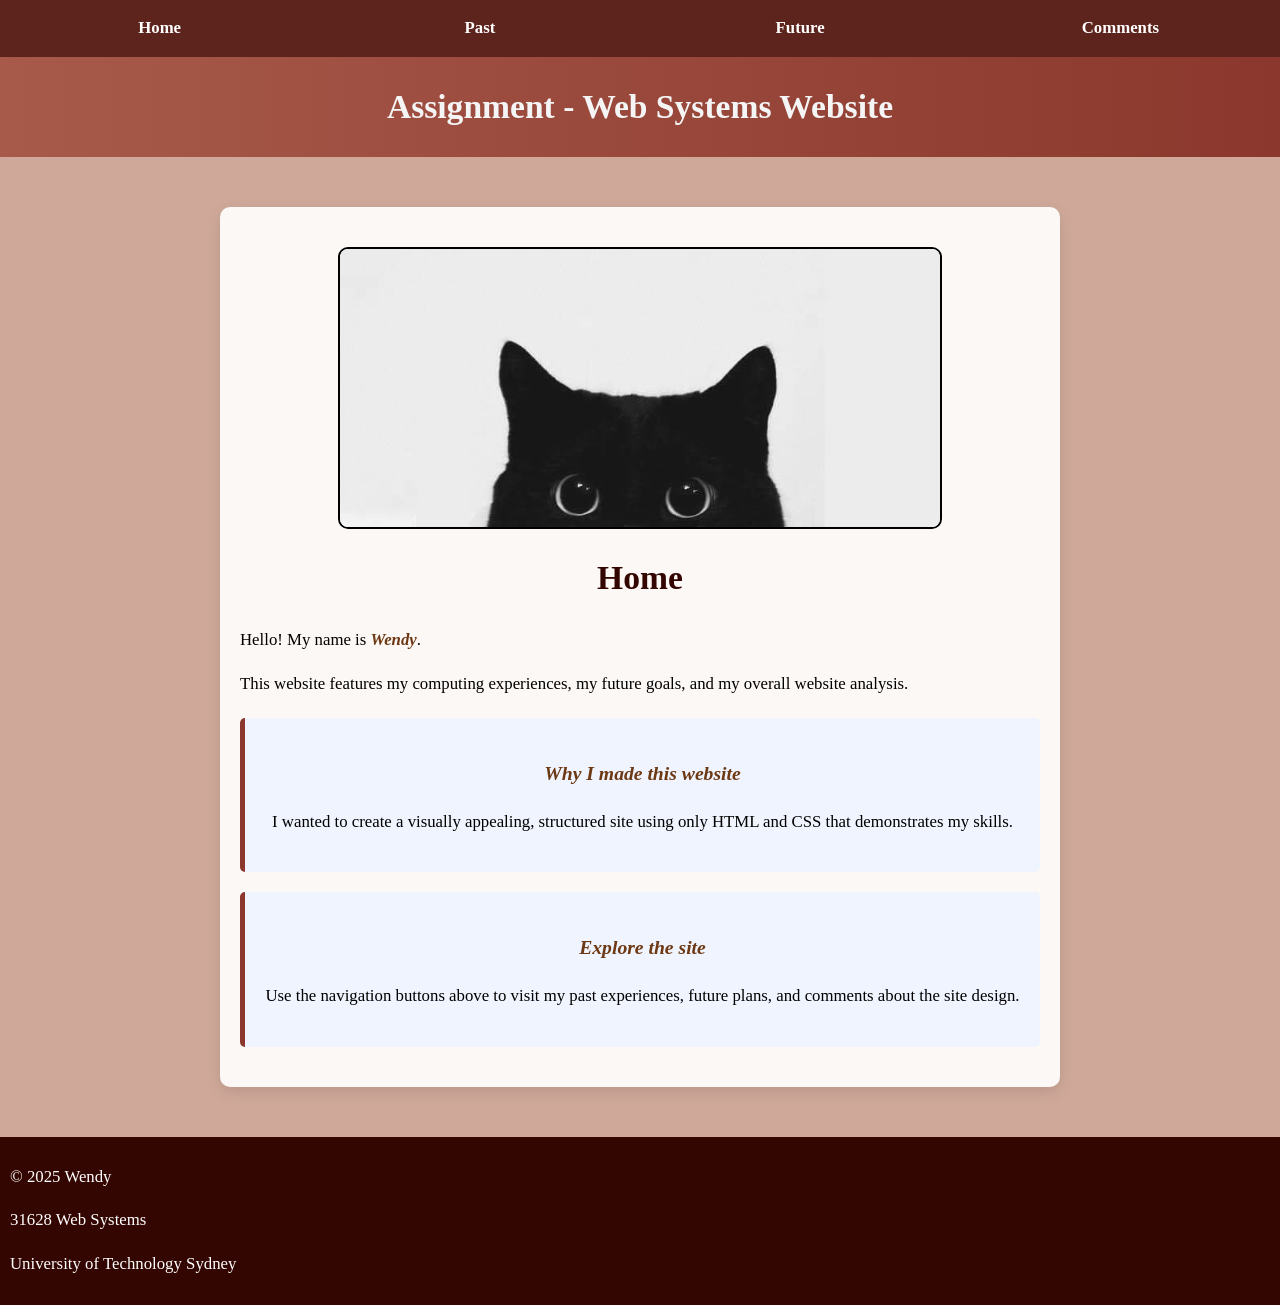
<file: index.html>
<!DOCTYPE html> 
<html lang="en"> 
  <head> 
    <meta charset ="UTF-8">
    <title>Home - Wendy's Website </title>
    <link rel = "stylesheet" href="websystems.css">
  </head>
  <body>
    
    
    <nav>
      <a href="index.html">Home</a>
      <a href="past.html">Past</a> 
      <a href="future.html">Future</a>
      <a href="comments.html">Comments</a>
    </nav> 

    <div class = "header">
      Assignment - Web Systems Website
    </div>

    <main>

      <div class="main-homepage">
        <figure>
          <img src="wendy1.jpg" alt="A profile photo of me" class="img">
      </figure>

          <h1>Home</h1>
          <p>Hello! My name is <span class="my-span">Wendy</span>.</p>
            <p>This website features my computing experiences, my future goals, and my overall website analysis.</p>
          
          <div class="flashcard">
              <h3>Why I made this website</h3>
              <p>I wanted to create a visually appealing, structured site using only HTML and CSS that demonstrates my skills.</p>
          </div>
          
          <div class="flashcard">
              <h3>Explore the site</h3>
              <p>Use the navigation buttons above to visit my past experiences, future plans, and comments about the site design.</p>
          </div>
      </div>
    </main>

    <footer>
      <p> &copy; 2025 Wendy</p>
      <p> 31628 Web Systems
      </p>
      <p> University of Technology Sydney</p>
  </footer>
  </body>
</html>
</file>
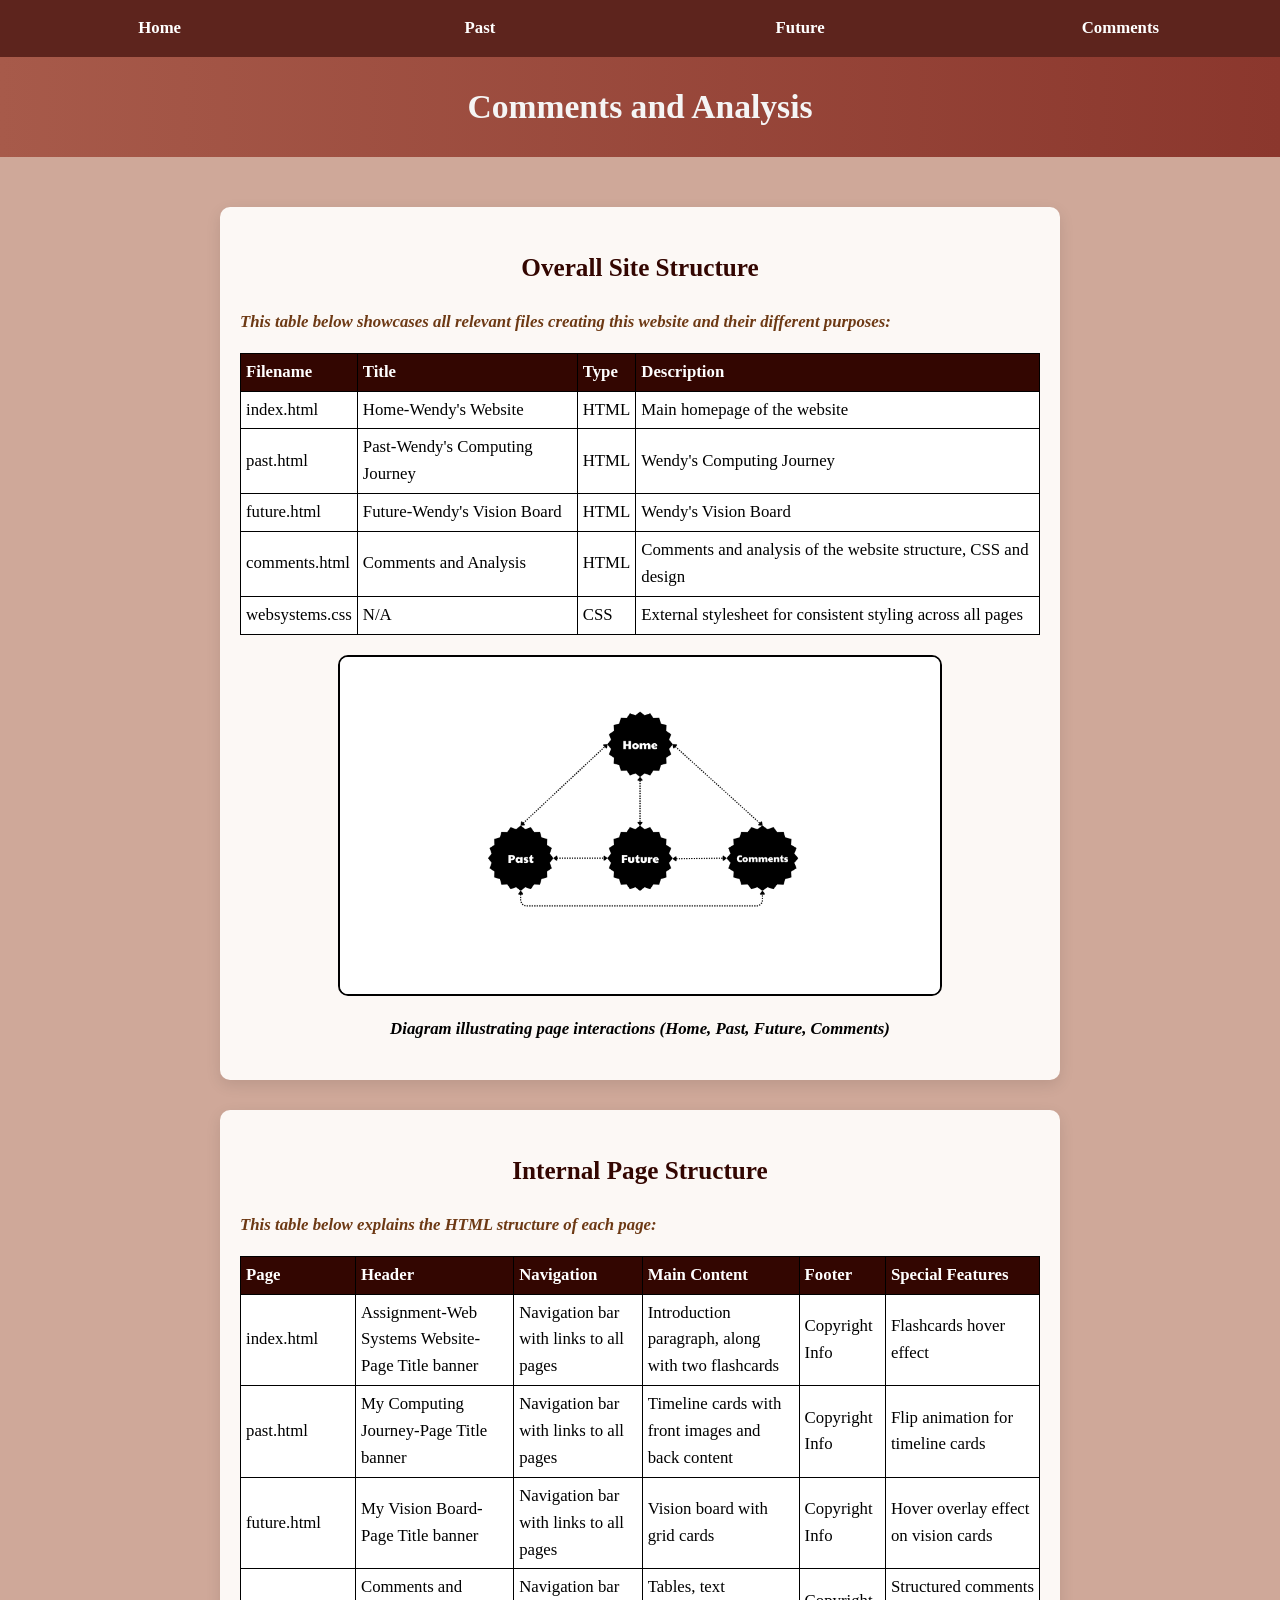
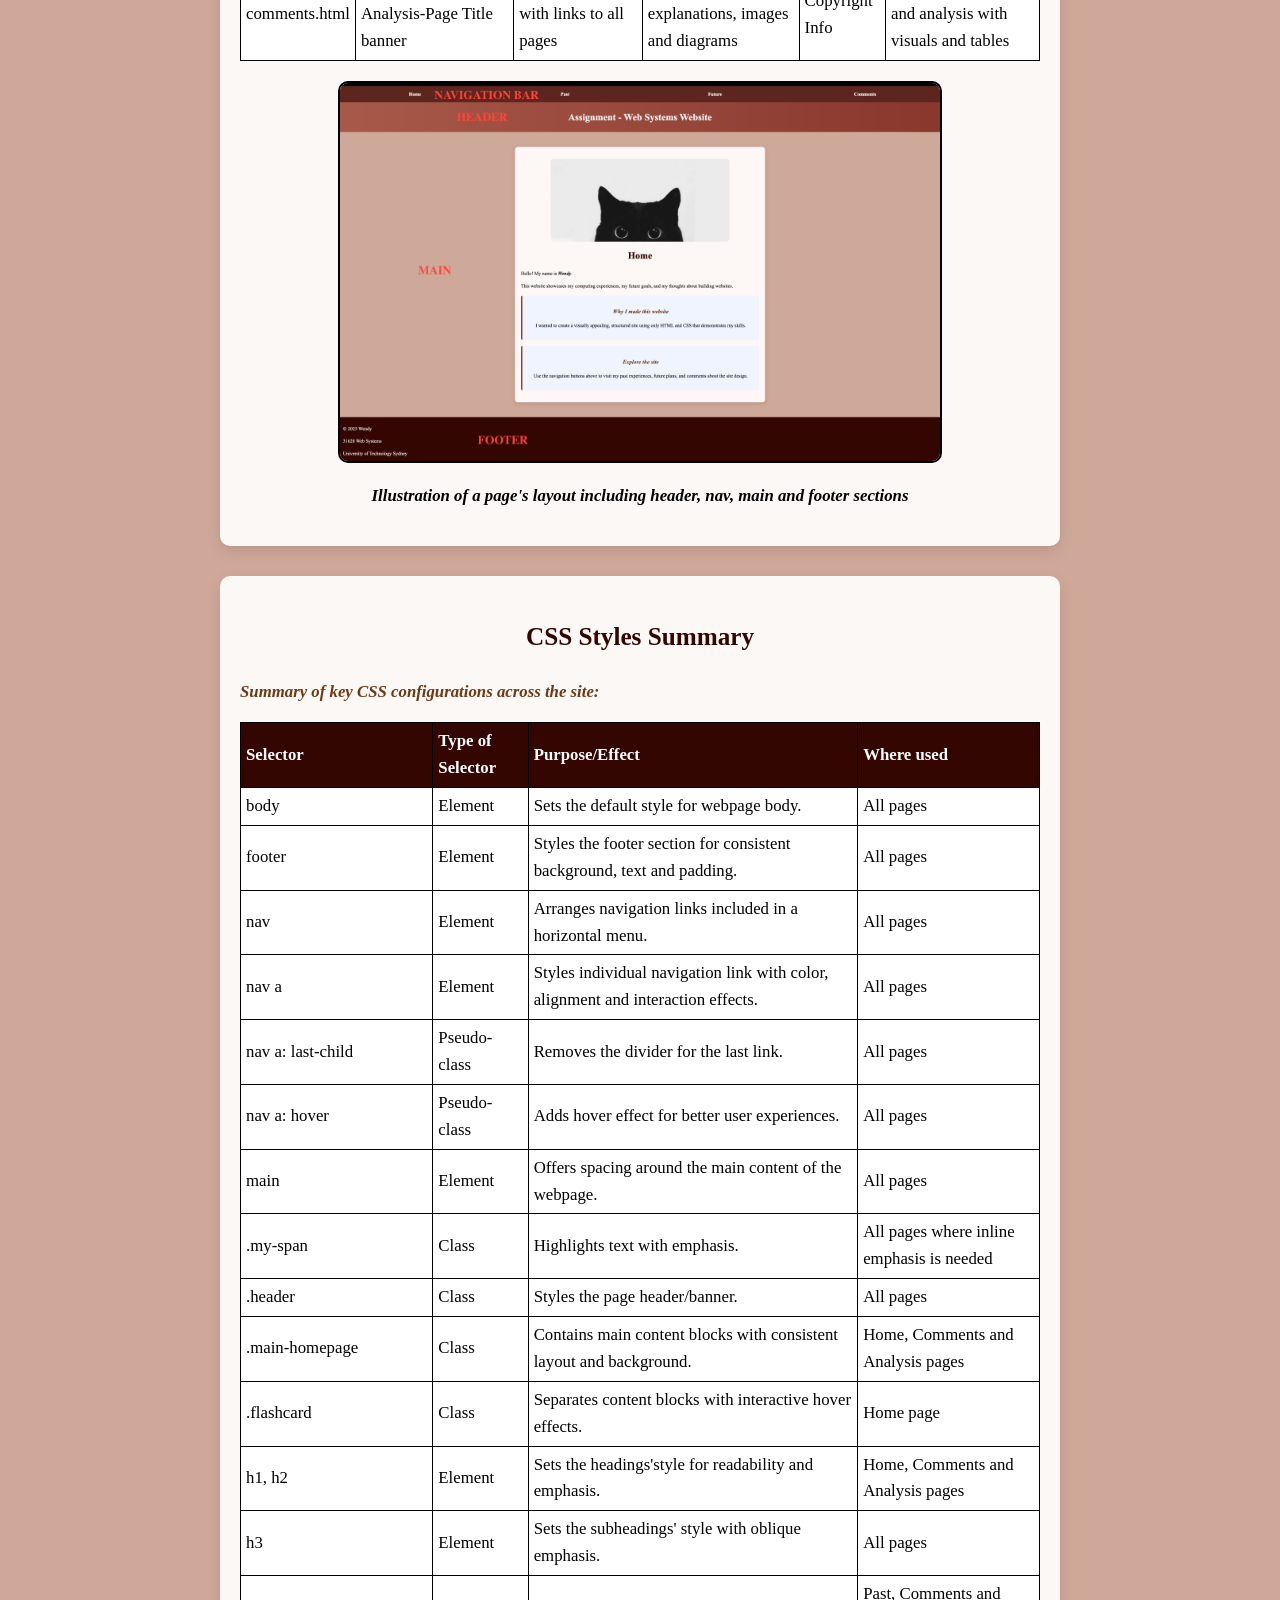
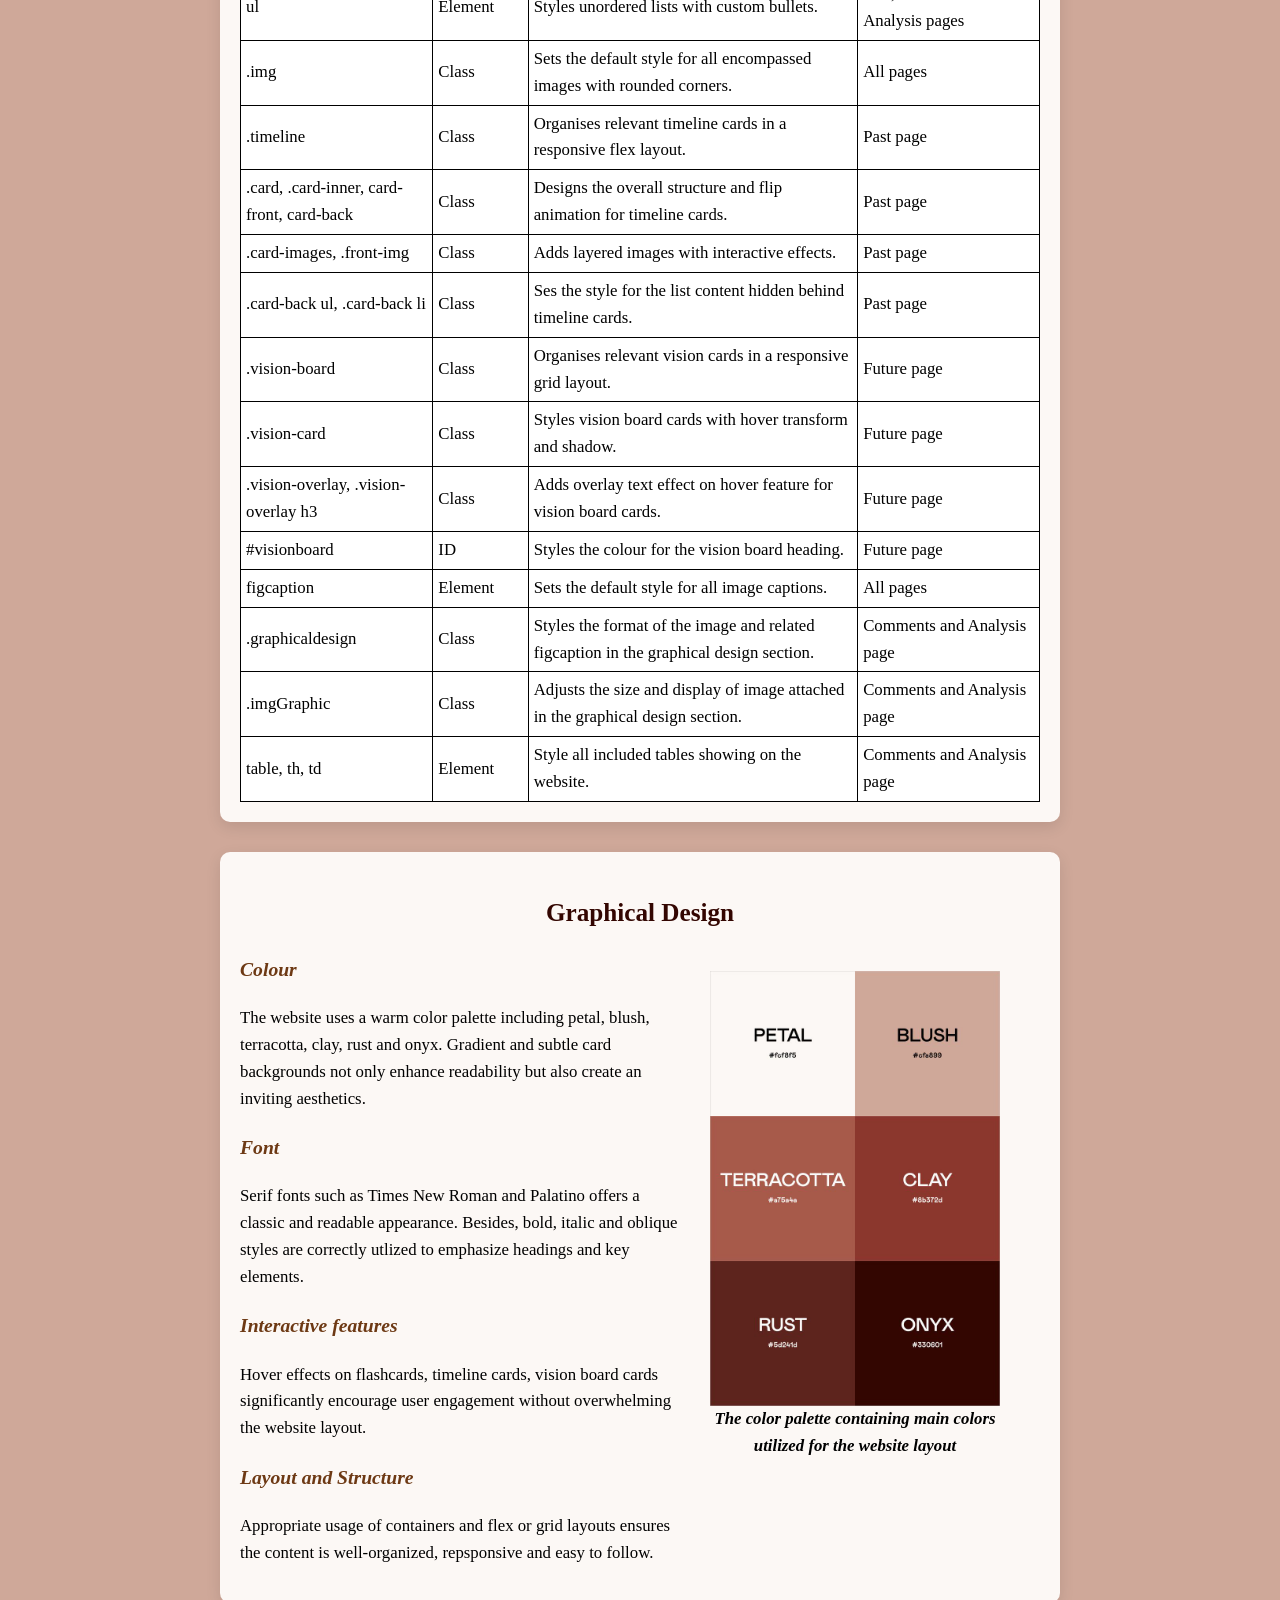
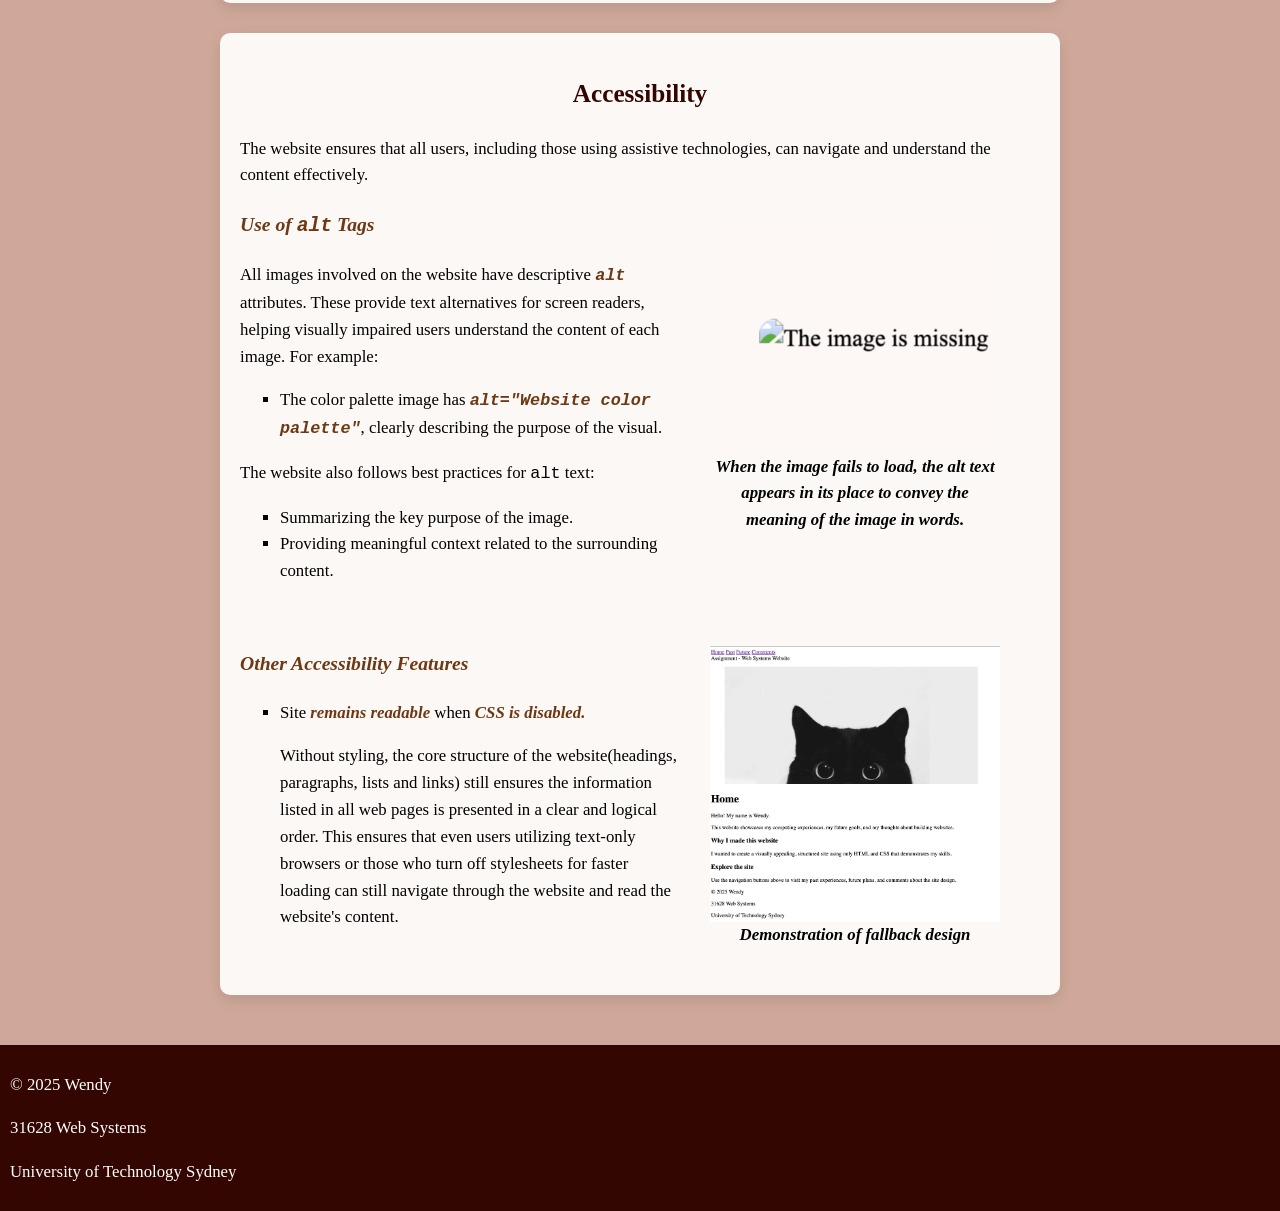
<file: comments.html>
<!DOCTYPE html> 
<html lang="en"> 
<head> 
    <meta charset ="UTF-8">
    <title>Comments and Analysis</title>
    <link rel = "stylesheet" href="websystems.css"> 
</head>
<body>
    
    
<nav>
    <a href="index.html">Home</a>
    <a href="past.html">Past</a> 
    <a href="future.html">Future</a>
    <a href="comments.html">Comments</a>
</nav> 

    <div class = "header">
    Comments and Analysis 
    </div>

    <main>

    <div class="main-homepage">
        <h2>Overall Site Structure </h2>
        <p><span class="my-span">This table below showcases all relevant files creating this website and their different purposes:</span></p>
        <table> 
            <thead>
                <tr>
                    <th>Filename</th>
                    <th>Title</th>
                    <th>Type</th>
                    <th>Description</th>
                </tr>
            </thead>
            <tbody>
                <tr> 
                    <td>index.html</td>
                    <td>Home-Wendy's Website</td>
                    <td>HTML</td>
                    <td>Main homepage of the website </td>
                </tr>
                <tr> 
                    <td>past.html</td>
                    <td>Past-Wendy's Computing Journey</td>
                    <td>HTML</td>
                    <td>Wendy's Computing Journey</td>
                </tr>
                <tr>
                    <td>future.html</td>
                    <td>Future-Wendy's Vision Board</td>
                    <td>HTML</td>
                    <td>Wendy's Vision Board</td>
                </tr>
                <tr>
                    <td>comments.html</td>
                    <td>Comments and Analysis</td>
                    <td>HTML</td>
                    <td>Comments and analysis of the website structure, CSS and design</td>
                </tr>
                <tr> 
                    <td>websystems.css</td>
                    <td>N/A</td>
                    <td>CSS</td>
                    <td>External stylesheet for consistent styling across all pages</td>
                </tr>
            </tbody>
        </table>
        <figure>
            <img src="pageinteraction.jpg" alt="Website Page Interaction" class="img">
            <figcaption>Diagram illustrating page interactions (Home, Past, Future, Comments)</figcaption>
        </figure>
    </div>

    <div class="main-homepage">
        <h2>Internal Page Structure </h2>
        <p><span class="my-span">This table below explains the HTML structure of each page:</span></p>
        <table> 
            <thead>
                <tr>
                    <th>Page</th>
                    <th>Header</th>
                    <th>Navigation</th>
                    <th>Main Content</th>
                    <th>Footer</th>
                    <th>Special Features</th>
                </tr>
            </thead>
            <tbody>
                <tr> 
                    <td>index.html</td>
                    <td>Assignment-Web Systems Website-Page Title banner</td>
                    <td>Navigation bar with links to all pages</td>
                    <td>Introduction paragraph, along with two flashcards </td>
                    <td>Copyright Info</td>
                    <td>Flashcards hover effect</td>
                </tr>
                <tr> 
                    <td>past.html</td>
                    <td>My Computing Journey-Page Title banner</td>
                    <td>Navigation bar with links to all pages</td>
                    <td>Timeline cards with front images and back content</td>
                    <td>Copyright Info</td>
                    <td>Flip animation for timeline cards</td>
                </tr>
                <tr>
                    <td>future.html</td>
                    <td>My Vision Board-Page Title banner</td>
                    <td>Navigation bar with links to all pages</td>
                    <td>Vision board with grid cards</td>
                    <td>Copyright Info</td>
                    <td>Hover overlay effect on vision cards</td>
                </tr>
                <tr>
                    <td>comments.html</td>
                    <td>Comments and Analysis-Page Title banner</td>
                    <td>Navigation bar with links to all pages</td>
                    <td>Tables, text explanations, images and diagrams</td>
                    <td>Copyright Info</td>
                    <td>Structured comments and analysis with visuals and tables</td>
                </tr>
            </tbody>
        </table>
        <figure>
            <img src="sitestructure.jpg" alt="Internal Page Structure" class="img">
            <figcaption>Illustration of a page's layout including header, nav, main and footer sections</figcaption>
        </figure>
    </div>

    <div class="main-homepage">
        <h2>CSS Styles Summary</h2>
        <p><span class="my-span">Summary of key CSS configurations across the site:</span></p>
        <table> 
            <thead>
                <tr>
                    <th>Selector</th>
                    <th>Type of Selector</th>
                    <th>Purpose/Effect</th>
                    <th>Where used</th>
                </tr>
            </thead>
            <tbody>
                <tr> 
                    <td>body</td>
                    <td>Element</td>
                    <td>Sets the default style for webpage body.</td>
                    <td>All pages  </td>
                </tr>
                <tr> 
                    <td>footer</td>
                    <td>Element</td>
                    <td>Styles the footer section for consistent background, text and padding.</td>
                    <td>All pages </td>
                </tr>
                <tr>
                    <td>nav</td>
                    <td>Element</td>
                    <td>Arranges navigation links included in a horizontal menu.</td>
                    <td>All pages</td>
                </tr>
                <tr>
                    <td>nav a</td>
                    <td>Element</td>
                    <td>Styles individual navigation link with color, alignment and interaction effects.</td>
                    <td>All pages</td>
                </tr>
                <tr>
                    <td>nav a: last-child</td>
                    <td>Pseudo-class</td>
                    <td>Removes the divider for the last link.</td>
                    <td>All pages</td>
                </tr>
                <tr>
                    <td>nav a: hover</td>
                    <td>Pseudo-class</td>
                    <td>Adds hover effect for better user experiences.</td>
                    <td>All pages</td>  
                </tr>
                <tr>
                    <td>main</td>
                    <td>Element</td>
                    <td>Offers spacing around the main content of the webpage.</td>
                    <td>All pages</td>
                </tr>
                <tr>
                    <td>.my-span</td>
                    <td>Class</td>
                    <td>Highlights text with emphasis.</td>
                    <td>All pages where inline emphasis is needed</td>
                </tr>
                <tr>
                    <td>.header</td>
                    <td>Class</td>
                    <td>Styles the page header/banner.</td>
                    <td>All pages</td>
                </tr>
                <tr>
                    <td>.main-homepage</td>
                    <td>Class</td>
                    <td>Contains main content blocks with consistent layout and background.</td>
                    <td>Home, Comments and Analysis pages</td>  
                </tr>
                <tr>
                    <td>.flashcard</td>
                    <td>Class</td>
                    <td>Separates content blocks with interactive hover effects.</td>
                    <td>Home page</td>
                </tr>
                <tr>
                    <td>h1, h2</td>
                    <td>Element</td>
                    <td>Sets the headings'style for readability and emphasis.</td>
                    <td>Home, Comments and Analysis pages</td>
                </tr>
                <tr>
                    <td>h3</td>
                    <td>Element</td>
                    <td>Sets the subheadings' style with oblique emphasis.</td>
                    <td>All pages</td>
                </tr>
                <tr>
                    <td>ul</td>
                    <td>Element</td>
                    <td>Styles unordered lists with custom bullets.</td>
                    <td>Past, Comments and Analysis pages</td>
                </tr>
                <tr>
                    <td>.img</td>
                    <td>Class</td>
                    <td>Sets the default style for all encompassed images with rounded corners.</td>
                    <td>All pages</td>
                </tr>
                <tr>
                    <td>.timeline</td>
                    <td>Class</td>
                    <td>Organises relevant timeline cards in a responsive flex layout.</td>
                    <td>Past page</td>
                </tr>
                <tr>
                    <td>.card, .card-inner, card-front, card-back</td>
                    <td>Class</td>
                    <td>Designs the overall structure and flip animation for timeline cards.</td>
                    <td>Past page</td>
                </tr>
                <tr>
                    <td>.card-images, .front-img</td>
                    <td>Class</td>
                    <td>Adds layered images with interactive effects.</td>
                    <td>Past page</td>
                </tr>
                <tr>
                    <td>.card-back ul, .card-back li</td>
                    <td>Class</td>
                    <td>Ses the style for the list content hidden behind timeline cards.</td>
                    <td>Past page</td>
                </tr>
                <tr>
                    <td>.vision-board</td>
                    <td>Class</td>
                    <td>Organises relevant vision cards in a responsive grid layout.</td>
                    <td>Future page</td>
                </tr>
                <tr>
                    <td>.vision-card</td>
                    <td>Class</td>
                    <td>Styles vision board cards with hover transform and shadow.</td>
                    <td>Future page</td>
                </tr>
                <tr>
                    <td>.vision-overlay, .vision-overlay h3</td>
                    <td>Class</td>
                    <td>Adds overlay text effect on hover feature for vision board cards.</td>
                    <td>Future page</td>
                </tr>
                <tr>
                    <td>#visionboard</td>
                    <td>ID</td>
                    <td>Styles the colour for the vision board heading.</td>
                    <td>Future page</td>
                </tr>
                <tr>
                    <td>figcaption</td>
                    <td>Element</td>
                    <td>Sets the default style for all image captions.</td>
                    <td>All pages</td>
                </tr>
                <tr>
                    <td>.graphicaldesign</td>
                    <td>Class</td>
                    <td>Styles the format of the image and related figcaption in the graphical design section.</td>
                    <td>Comments and Analysis page</td>
                </tr>
                <tr> 
                    <td>.imgGraphic</td>
                    <td>Class</td>
                    <td>Adjusts the size and display of image attached in the graphical design section.</td>
                    <td>Comments and Analysis page</td>
                </tr>
                <tr>
                    <td>table, th, td</td>
                    <td>Element</td>
                    <td>Style all included tables showing on the website.</td>
                    <td>Comments and Analysis page</td>
                </tr>
            </tbody>
        </table>
    </div>

    <div class="main-homepage">
        <h2>Graphical Design</h2>

        <figure class="graphicaldesign">
            <img src="colorpalette.jpg" alt="Website color palette" class="imgGraphic">
            <figcaption>The color palette containing main colors utilized for the website layout</figcaption>
        </figure>
        

        <h3>Colour</h3>
        <p> The website uses a warm color palette including petal, blush, terracotta, clay, rust and onyx. Gradient and subtle card backgrounds not only enhance readability but also create an inviting aesthetics.
        </p>

    
        <h3> Font </h3>
        <p> Serif fonts such as Times New Roman and Palatino offers a classic and readable appearance.
            Besides, bold, italic and oblique styles are correctly utlized to emphasize headings and key elements. 
        </p>

        <h3> Interactive features </h3>
        <p> Hover effects on flashcards, timeline cards, vision board cards significantly encourage user engagement without overwhelming the website layout. </p>

        <h3> Layout and Structure</h3>
        <p> Appropriate usage of containers and flex or grid layouts ensures the content is well-organized, repsponsive and easy to follow. </p>

    </div>

    
<div class="main-homepage">
    <h2>Accessibility</h2>
    
    <p>The website ensures that all users, including those using assistive technologies, can navigate and understand the content effectively.</p>
    
    <figure class="graphicaldesign">
        <img src="altillustration.jpg" alt="The image is missing" class="imgGraphic">
        <figcaption>When the image fails to load, the alt text appears in its place to convey the meaning of the image in words.</figcaption>
    </figure>

    <h3>Use of <code>alt</code> Tags</h3>
    <p>All images involved on the website have descriptive <span class="my-span"><code>alt</code></span> attributes. These provide text alternatives for screen readers, helping visually impaired users understand the content of each image. For example:</p>
    <ul>
        <li>The color palette image has <span class="my-span"><code>alt="Website color palette"</code></span>, clearly describing the purpose of the visual.</li>
    </ul>
    <p>The website also follows best practices for <code>alt</code> text:</p>
    <ul>
        <li>Summarizing the key purpose of the image.</li>
        <li>Providing meaningful context related to the surrounding content.</li>
    </ul>
    <br>

    <figure class="graphicaldesign">
        <img src="disableCss.jpg" alt="Disable the stylesheet" class="imgGraphic">
        <figcaption>Demonstration of fallback design</figcaption>
    </figure>

    <h3>Other Accessibility Features</h3>
    <ul>
        <li>Site <span class="my-span">remains readable</span> when <span class="my-span">CSS is disabled.</span>
            <p>Without styling, the core structure of the website(headings, paragraphs, lists and links) still ensures the information listed in all web pages is presented in a clear and logical order. This ensures that even users utilizing text-only browsers or those who turn off stylesheets for faster loading can still navigate through the website and read the website's content.  </p>
        </li>
    </ul>
    <br>


</div>

    </main>

    <footer>
      <p> &copy; 2025 Wendy</p>
      <p> 31628 Web Systems
      </p>
      <p> University of Technology Sydney</p>
    </footer>
</body>
</html>
</file>
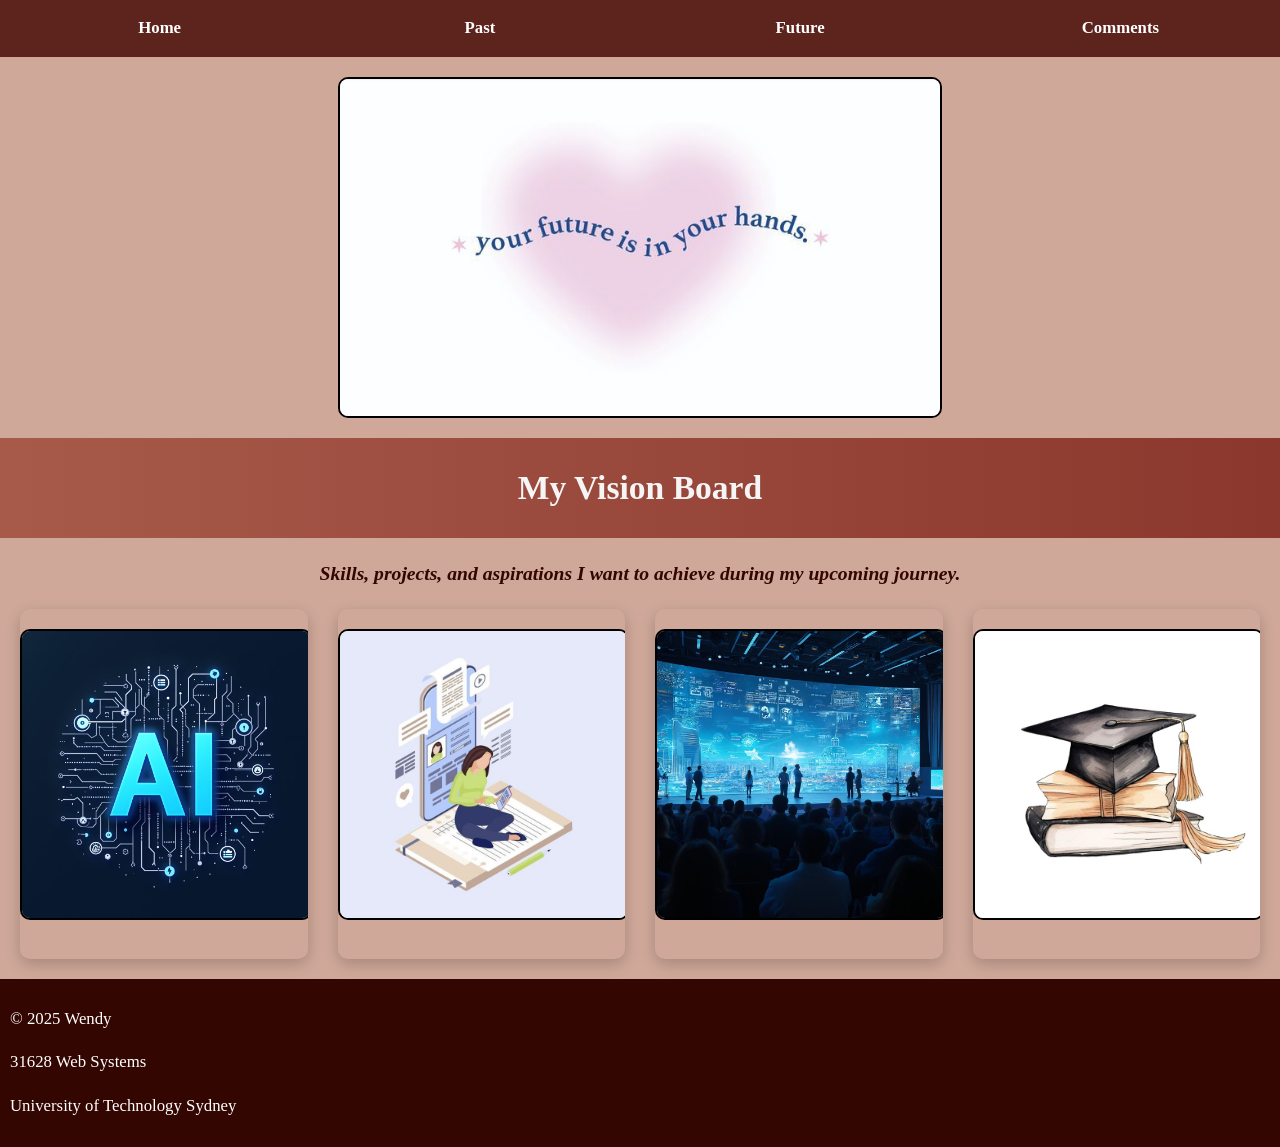
<file: future.html>
<!DOCTYPE html>
<html lang="en">
<head>
    <meta charset="UTF-8">
    <title>Future - Wendy's Vision Board</title>
    <link rel="stylesheet" href="websystems.css">
</head>
<body>
    <nav>
        <a href="index.html">Home</a>
        <a href="past.html">Past</a>
        <a href="future.html">Future</a>
        <a href="comments.html">Comments</a>
    </nav>

        <figure>
            <img src="future.jpg" alt="future quote" class="img">
        </figure>

        
    <div class="header">
        My Vision Board
    </div>
    <h3 id="visionboard">Skills, projects, and aspirations I want to achieve during my upcoming journey.</h3>

    
    <div class="vision-board">
        <!-- Card 1 -->
        <div class="vision-card">
            <img src="ai.jpg" alt="AI & ML" class="img">
            <div class="vision-overlay">
                <h3>Master AI & ML</h3>
            </div>
        </div>

        <!-- Card 2 -->
        <div class="vision-card">
            <img src="app.jpg" alt="Build App" class="img">
            <div class="vision-overlay">
                <h3>Design My First App/Web</h3>
            </div>
        </div>

        <!-- Card 3 -->
        <div class="vision-card">
            <img src="conference.jpg" alt="Tech Conference" class="img">
            <div class="vision-overlay">
                <h3>Attend Tech Conferences</h3>
            </div>
        </div>

        <!-- Card 4 -->
        <div class="vision-card">
            <img src="graduate.jpg" alt="Graduate" class="img">
            <div class="vision-overlay">
                <h3>Graduate & Internship</h3>
            </div>
        </div>
    </div>

    <footer>
        <p> &copy; 2025 Wendy</p>
        <p> 31628 Web Systems</p>
        <p> University of Technology Sydney</p>
    </footer>
</body>
</html>
</file>
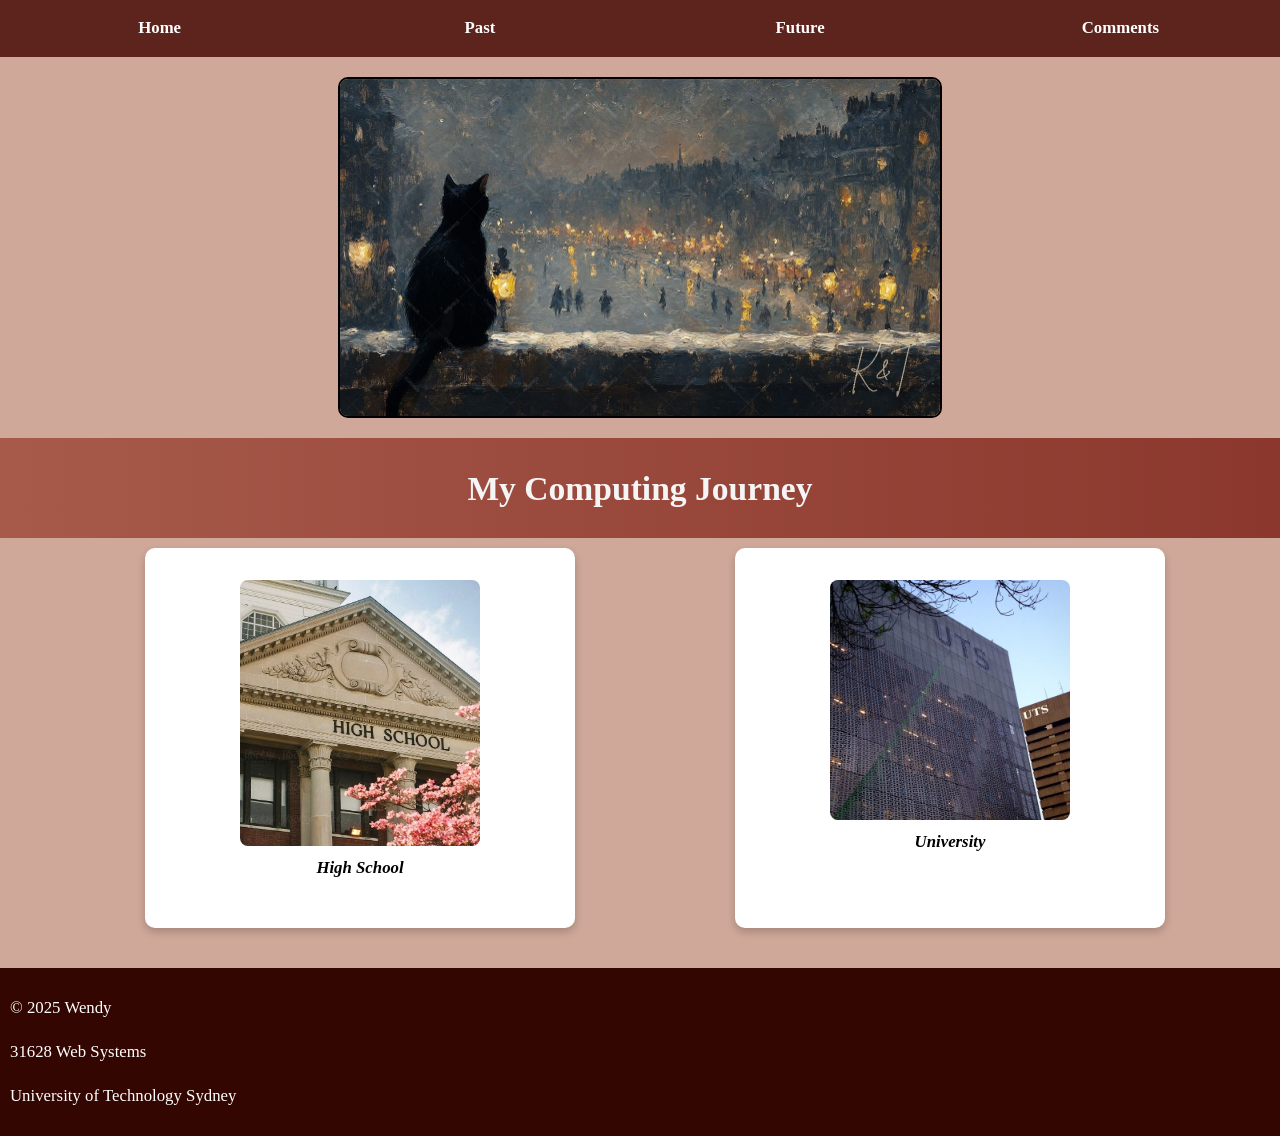
<file: past.html>
<!DOCTYPE html> 
<html lang="en"> 
<head> 
    <meta charset ="UTF-8">
    <title>Past - Wendy's Computing Journey </title>
    <link rel = "stylesheet" href="websystems.css"> 
</head>
<body> 
    
    <nav> 
    <a href="index.html">Home</a>
    <a href="past.html">Past</a>
    <a href="future.html">Future</a> 
    <a href="comments.html">Comments</a>
    </nav> 

    <figure>
        <img src="past3.jpg" alt="Past page image" class="img">
    </figure>
    
    <div class="header">
        My Computing Journey
    </div>
    

        <div class="timeline">
            <!-- High School -->
            <div class="card">
                <div class="card-inner">
                    <div class="card-front">
                        <div class="card-images">
                            <figure>
                                <img src="highschool.jpg" alt="High School" class="front-img">
                                <figcaption>High School</figcaption>
                            </figure>
                        </div>
                    </div>
                    <div class="card-back">
                        <ul>
                            <li> Annotated data for optimization in AI-driven verification systems.</li>
                            <li> Learned the basic concepts of computing and fundamental programming skills.</li>
                        </ul>
                    </div>
                </div>
            </div>
            <!-- Uni -->
            <div class="card">
                <div class="card-inner">
                    <div class="card-front">
                        <div class="card-images">
                            <figure>
                                <img src="uni.jpg" alt="Uni" class="front-img">
                                <figcaption>University</figcaption>
                            </figure>
                        </div>

                    </div>
                    <div class="card-back">
                        <ul>
                            <li> Gained opportunities to network with excellent researchers and professionals. </li>
                            <li> Real-world experience with IT-related internship opportunities.</li>
                        </ul>
                    </div>
                </div>
            </div>
        </div>
    
    
<footer>
    <p> &copy; 2025 Wendy</p>
    <p> 31628 Web Systems
    </p>
    <p> University of Technology Sydney</p>
</footer>
</body>
</html>
</file>
<file: websystems.css>
body {
    text-align: center;
    font-family:'Times New Roman', Times, serif;
    line-height: 1.6; 
    margin: 0;
    padding: 0; 
    background-color: #cfa899; 
    font-size: 16.8px;
    
}
footer { 
    background-color: #330601; 
    color: white;
    padding: 10px;
    text-align: left;
}
nav {
    display: flex;             /* flex container */
    justify-content: space-between;  /*control horizontal alignment of items in a flex container -- space between: evently distributed in the line*/
    background-color: #5d241d;    
}

nav a {
    flex: 1;                   /* equal width for all links */
    text-align: center;        
    padding: 15px 0;           
    color: white;              
    text-decoration: none;     /* remove underline */
    font-weight: bold;         
    border-right: 1px solid #5d241d; 
    transition: background 0.3s; /* hover effect smooth */
}

nav a:last-child {
    border-right: none;        /* remove last divider */
}
nav a:hover {
    text-decoration:wavy;
    background-color: #330601;
}
main {
    padding: 20px;
}
.my-span {
    font-style:italic;
    font-weight: bold;
    color: #6d3914;
}
.header {
    height: 100px;
    display: flex;
    justify-content: center;
    align-items: center;
    color: whitesmoke;
    font-size: 2em;
    font-weight: bold;
    background: linear-gradient(to right, #a75a4a, #8b372d); /*color transition along the line - from left to right (by default it will be from top to bottom) we can leverage this to create stripes as well*/
}

.main-homepage {
    max-width: 800px;
    margin: 30px auto;
    padding: 20px;
    background-color: #fcf8f5;
    border-radius: 10px;
    box-shadow: 0 5px 15px rgba(0,0,0,0.1); /*add a shadow to the main homepage (horizontal offset, vertical offset, blur radius, color)*/
    text-align: left;
}

.flashcard {
    background-color: #f0f4ff;
    padding: 20px;
    border-left: 5px solid #8b372d;
    border-radius: 5px;
    margin: 20px 0;
    transition: all 0.3s; /*make animation smooth when any included element's property changes*/
    text-align: center;

}

.flashcard:hover {
    transform: translateY(-5px); /*move an element vertically along the Y-axis +px => move downwards / -px => move upwards*/
    box-shadow: 0 10px 20px rgba(0,0,0,0.2);
}


h1,h2 {
    color: #330601;
    text-align: center;
    font-weight:bold;
}

h3 {
    color: #6d3914;
    font-style:oblique; 
}

.img {
    display: block;
    margin: 0 auto; /* horizontally centers block elements */
    max-width: 600px;
    max-height: 400px;
    width: 100%;
    height: auto;
    margin: 20px auto;
    border-radius: 10px;
    border: 2px solid black; 
}
ul {
    list-style-type: square;
}
.timeline {
    display: flex;
    flex-wrap: wrap; /*items wrap to the next line when there is not enough space*/
    justify-content: center;
    gap: 30px;
    margin-bottom: 60px;
}

.card {
    perspective: 1000px; /*add 3D depth into its own element that gonna trasform latter*/
    width: 90%;
    max-width: 400px;
    height: 350px;
    margin-bottom: 20px;
    margin: 10px 80px; 
}


.card-inner {
    position: relative;
    width: 100%;
    height: 100%;
    transition: transform 0.8s;
    transform-style: preserve-3d;
    cursor: pointer; /*change the current mouse cursor to a pointer when hovering over the card */
}

.card:hover .card-inner {
    transform: rotateY(180deg);
}

.card-front,
.card-back {
    position: absolute;
    width: 100%;
    height: 100%;
    border-radius: 10px;
    overflow: hidden;
    backface-visibility: hidden;
    display: flex;
    flex-direction: column;
    align-items: center;
    justify-content: center;
    padding: 15px;
    box-shadow: 0 4px 8px rgba(0,0,0,0.2);
}

.card-front {
    background-color: #fff;
    justify-content: flex-start; /*items start at the beginning of the container*/
}

.card-back {
    background-color: #f0f0f0;
    transform: rotateY(180deg);
    backface-visibility: hidden;
    z-index:2; /*specify the stack order*/
}
.card-back:hover .front-img{
    display: none; 
}

.card-images {
    position: relative;
    width: 80%;
    height: 150px;
    margin-bottom: 10px;
}


.front-img {
    position: relative;
    width: 100%;
    height: 100%;
    object-fit: cover;
    border-radius: 8px;
    transition: transform 0.5s ease, box-shadow 0.5s ease;
    z-index: 1;
}


.card:hover .front-img {
    transform: translate(-5px, -5px) scale(1.05);
    box-shadow: 0 15px 25px rgba(0,0,0,0.3);
}

.card-back ul {
    padding-left: 20px;
    list-style-type: square;
}

.card-back li {
    font-family: 'Palatino Linotype', 'Book Antiqua', Palatino, serif;
    color: #5d241d;
    line-height: 1.5;
    margin-bottom: 10px;
    position: relative;
    padding-left: 10px;
    font-size: 18px;
}

.vision-board {
    display: grid;
    grid-template-columns: repeat(auto-fit, minmax(250px, 1fr));
    gap: 30px;
    padding: 0 20px;
    justify-items: center;
}

.vision-card {
    position: relative;
    width: 100%;
    max-width: 300px;
    height:350px;
    border-radius: 10px;
    overflow: hidden;
    cursor: pointer;
    box-shadow: 0 5px 15px rgba(0,0,0,0.2);
    transition: transform 0.3s, box-shadow 0.3s;
    text-align: center;
    margin-bottom: 20px;
}

.vision-card:hover {
    transform: translateY(-10px) scale(1.05);
    box-shadow: 0 15px 25px rgba(0,0,0,0.3);
}

.vision-overlay {
    position: absolute;
    top: 0;
    left: 0;
    width: 100%;
    height: 100%;
    background: rgba(255,255,255,0.9);
    color: #5d241d;
    opacity: 0;
    display: flex;
    flex-direction: column;
    align-items: center;
    justify-content: center;
    padding: 15px;
    text-align: center;
    transition: opacity 0.4s;
    overflow-wrap: break-word; /*if a word is too long to fit in its container, break it at any point and wrap to the next line*/
}

.vision-card:hover .vision-overlay {
    opacity: 1;
}

.vision-overlay h3 {
    margin-bottom: 10px;
    font-family: 'Times New Roman', serif;
    font-size: 1.2em;
    text-shadow: 1px 1px 2px rgba(0,0,0,0.2);
}

#visionboard {
    color: #330601;
}

figcaption {
    text-align: center;
    font-weight: bold;
    font-style: italic;
}

.graphicaldesign{
    float: right;
    margin-left: 30px; 
    max-width: 290px;
    margin-bottom: 70px;
    text-align: center;
}
.imgGraphic{
    display:block;
    max-width:290px;
    align-items: center; 
}

table {
    border-collapse: collapse;
    width: 100%;
    background-color: #f9f9f9; 
    color: #333; 
}

th {
    background-color: #330601;
    color: white;
    padding: 10px;
}

td {
    background-color: #fff;    
    color: #000; 
    padding: 8px;
    border: 1px solid #ccc;      
}
table, th, td {
    border: 1px solid black;
}
th, td {
    padding: 5px; 
}
</file>
